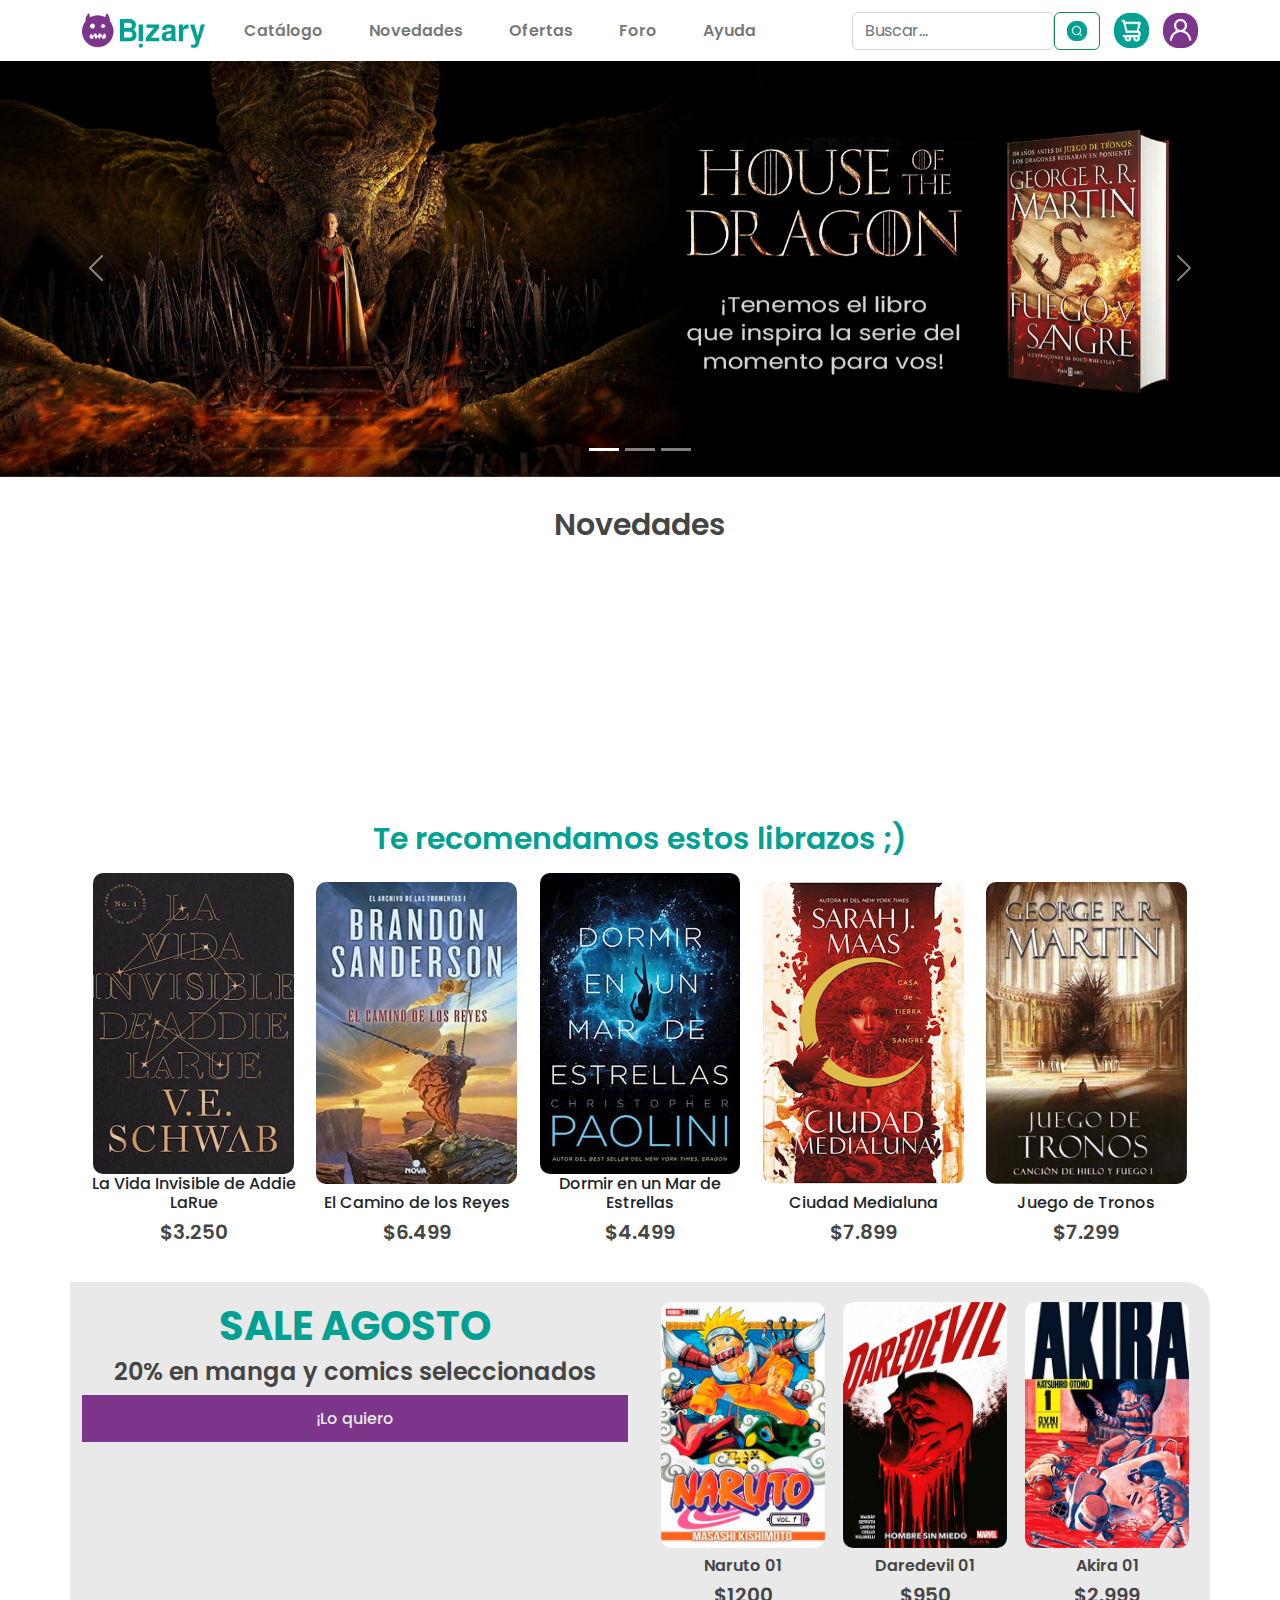
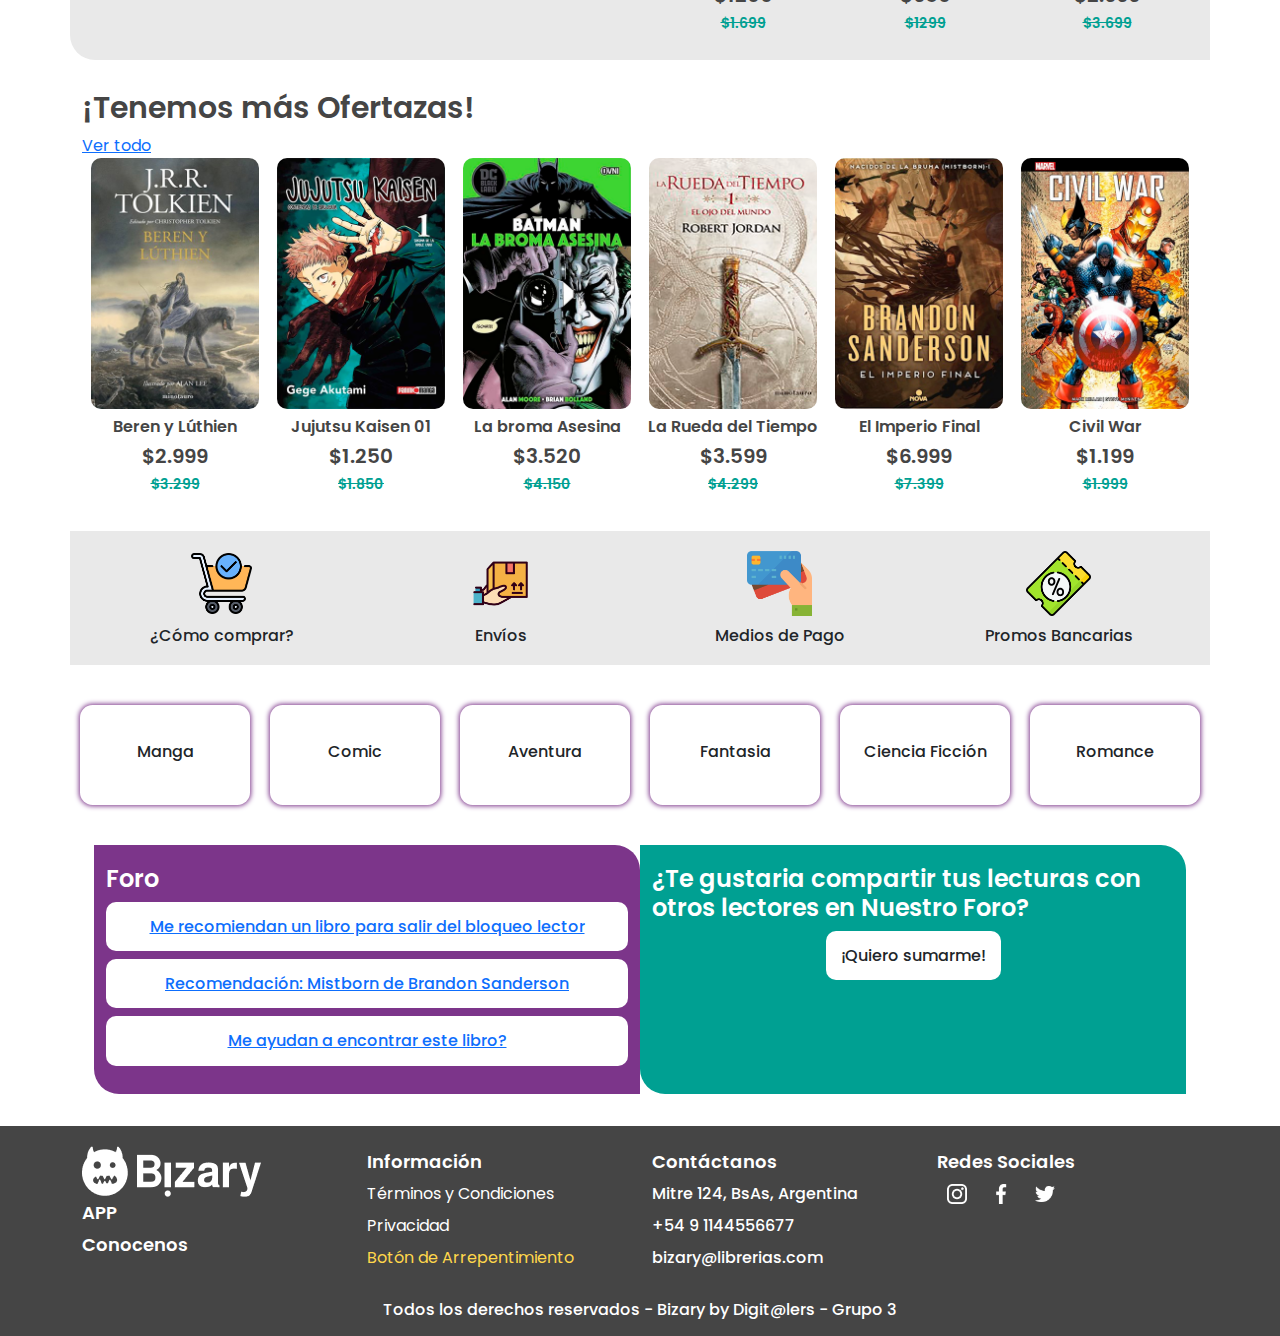
<file: index.html>
<!DOCTYPE html>
<html lang="en">
<head>
    <meta charset="UTF-8">
    <meta http-equiv="X-UA-Compatible" content="IE=edge">
    <meta name="viewport" content="width=device-width, initial-scale=1.0">
    <link rel="stylesheet" href="css/estilos.css">
    <link rel="stylesheet" href="css/bootstrap.min.css">
    <title>Bizary | Tu libreria</title>

    
    <!-- Google tag (gtag.js) -->
    <script async src="https://www.googletagmanager.com/gtag/js?id=G-QV3FRM3NRX"></script>
    <script>
    window.dataLayer = window.dataLayer || [];
    function gtag(){dataLayer.push(arguments);}
    gtag('js', new Date());

    gtag('config', 'G-QV3FRM3NRX');
    </script>

</head>
<body>


<!------------------------------------------------ HEADER ------------------------------------------------>
<header class="fixed-top">
    <nav class="navbar navbar-expand-lg container-fluid p-2">
        <div class="container">
            <a class="navbar-brand" href="#"><img src="img/logo_bizary.png" alt="Brizary, tu libreria Online"></a>  
            <button class="navbar-toggler" type="button" data-bs-toggle="collapse" data-bs-target="#navbarSupportedContent" aria-controls="navbarSupportedContent" aria-expanded="false" aria-label="Toggle navigation">
                <span class="navbar-toggler-icon"></span>  
            </button>
            <div class="collapse navbar-collapse" id="navbarSupportedContent">  
                <ul class="navbar-nav me-auto mb-2 mb-lg-0">  
                    <li class="nav-item">
                        <a class="nav-link" aria-current="page" href="harry_potter.html">Catálogo</a>
                    </li> 
                    <li class="nav-item">
                        <a class="nav-link" aria-current="page" href="#">Novedades</a>
                    </li> 
                    <li class="nav-item">
                        <a class="nav-link" aria-current="page" href="#">Ofertas</a>
                    </li> 
                    <li class="nav-item">
                        <a class="nav-link" aria-current="page" href="#">Foro</a>
                    </li>  
                    <li class="nav-item">
                        <a class="nav-link" aria-current="page" href="#">Ayuda</a>
                    </li>  
                </ul>
                <form class="d-flex me-1" role="search">
                    <input class="form-control" type="search" placeholder="Buscar..." aria-label="Search" size="10">
                    <button class="btn btn-outline-success" type="submit"><img class="buscar" src="img/buscador.png" alt=""></button>
                </form>
                <div class="navbar-img">
                    <img src="img/carrito.png" alt="">
                    <img src="img/usuario.png" alt="">
                </div>
            </div>
        </div>
    </nav>
</header>



<!----------------------------- BANNER ----------------------------->
<section class="banner">
    <div id="carouselExampleIndicators" class="carousel slide" data-bs-ride="true">  
        <div class="carousel-indicators">
            <button type="button" data-bs-target="#carouselExampleIndicators" data-bs-slide-to="0" class="active" aria-current="true" aria-label="Slide 1"></button>
            <button type="button" data-bs-target="#carouselExampleIndicators" data-bs-slide-to="1" aria-label="Slide 2"></button>
            <button type="button" data-bs-target="#carouselExampleIndicators" data-bs-slide-to="2" aria-label="Slide 3"></button>
        </div>
        <div class="carousel-inner">
            <div class="carousel-item active">  <img src="img/Banner1.jpg" class="d-block w-100" alt="...">  </div>
            <div class="carousel-item">  <img src="img/Banner2.jpg" class="d-block w-100" alt="...">  </div>  
            <div class="carousel-item">  <img src="img/Banner3.jpg" class="d-block w-100" alt="...">  </div>  
        </div>  
        <button class="carousel-control-prev" type="button" data-bs-target="#carouselExampleIndicators" data-bs-slide="prev">  
            <span class="carousel-control-prev-icon" aria-hidden="true"></span>  
            <span class="visually-hidden">Previous</span>  
        </button>  
        <button class="carousel-control-next" type="button" data-bs-target="#carouselExampleIndicators" data-bs-slide="next">  
            <span class="carousel-control-next-icon" aria-hidden="true"></span>  
            <span class="visually-hidden">Next</span>  
        </button> 
    </div>
</section>



<!------------------------------------------------ MAIN ------------------------------------------------>
<main role="main container-fluid">



        <!----------------------------- NOVEDADES ----------------------------->        
        <section class="novedades container">
            <h1 class="gris_30_600">Novedades</h1>
            <div class="cartas">
                <div class="contenedor_cartas"></div>
            </div>
        </section>



        <!----------------------------- RECOMENDACIONES ----------------------------->
        <section class="recomendados container">
            <H1 class="verde_30_600">Te recomendamos estos librazos ;)</H1>
            <div class="container mt-3">
                <div class="row">
                    <div class="col recomendados_cartas p-0 transform_img">
                        <img src="img/addie.png" alt="La Vida Invisible de Addie LaRue">
                        <h6 class="titulo_libros">La Vida Invisible de Addie LaRue</h6>
                        <h6 class="precio_descuento">$3.250</h6>
                    </div>
                    <div class="col recomendados_cartas p-0 transform_img">
                        <img src="img/camino.png" alt="El Camino de los Reyes">
                        <h6 class="titulo_libros">El Camino de los Reyes</h6>
                        <h6 class="precio_descuento">$6.499</h6>
                    </div>
                    <div class="col recomendados_cartas p-0 transform_img">
                        <img src="img/estrellas.png" alt="Dormir en un Mar de Estrellas">
                        <h6 class="titulo_libros">Dormir en un Mar de Estrellas</h6>
                        <h6 class="precio_descuento">$4.499</h6>
                    </div>
                    <div class="col recomendados_cartas p-0 transform_img">
                        <img src="img/medialuna.png" alt="Ciudad Medialuna">
                        <h6 class="titulo_libros">Ciudad Medialuna</h6>
                        <h6 class="precio_descuento">$7.899</h6>
                    </div>
                    <div class="col recomendados_cartas p-0 transform_img">
                        <img src="img/tronos.png" alt="Juego de Tronos">
                        <h6 class="titulo_libros">Juego de Tronos</h6>
                        <h6 class="precio_descuento">$7.299</h6>
                    </div>
                </div>
            </div>
        </section>


        
        <!----------------------------- SALE AGOSTO ----------------------------->
        <section class="sale container">
           
            <div class="row">
                <article class="col-6 sale_titulos"> <!-- Referencia al texto - izquierda -->
                    <H1 class="verde_40_700">SALE AGOSTO</H1>
                    <H3 class="gris_24_600">20% en manga y comics seleccionados</H3>
                    <h6 class="lo_quiero">¡Lo quiero</h6>
                </article>
    
                <article class="col-6 sale_libros"> <!-- Referencia a los libros - derecha -->
                    <div class="col libro_sale transform_img">
                        <img class="img_sale" src="img/naruto.png" alt="Naruto 01">
                        <h6 class="titulos_libros">Naruto 01</h6>
                        <h6 class="precio_descuento">$1200</h6>
                        <h6 class="precio_real">$1.699</h6>
                    </div>
                    <div class="col libro_sale transform_img">
                        <img class="img_sale" src="img/daredevil.png" alt="Daredevil 01">
                        <h6 class="titulos_libros">Daredevil 01</h6>
                        <h6 class="precio_descuento">$950</h6>
                        <h6 class="precio_real">$1299</h6>
                    </div>
                    <div class="col libro_sale transform_img">
                        <img class="img_sale" src="img/akira.png" alt="Akira 01">
                        <h6 class="titulos_libros">Akira 01</h6>
                        <h6 class="precio_descuento">$2.999</h6>
                        <h6 class="precio_real">$3.699</h6>
                    </div>
                </article>
            </div>
            
        </section>
        


        <!----------------------------- MÁS OFERTAZAS ----------------------------->
        <section class="ofertazas container">
            <div class="row">
                <H1 class="gris_30_600">¡Tenemos más Ofertazas!</H1>
                <a href="#">Ver todo</a>
            </div>
            
            <div class="row">
                <article class="col sale_libros"> <!-- Referencia a los libros - derecha -->
                    <div class="col col_ofertazas transform_img">
                        <img class="img_sale" src="img/tolkien.png" alt="Beren y Lúthien">
                        <h6 class="titulos_libros">Beren y Lúthien</h6>
                        <h6 class="precio_descuento">$2.999</h6>
                        <h6 class="precio_real">$3.299</h6>
                    </div>
                    <div class="col col_ofertazas transform_img">
                        <img class="img_sale" src="img/kaisen.png" alt="Jujutsu Kaisen 01">
                        <h6 class="titulos_libros">Jujutsu Kaisen 01</h6>
                        <h6 class="precio_descuento">$1.250</h6>
                        <h6 class="precio_real">$1.850</h6>
                    </div>
                    <div class="col col_ofertazas transform_img">
                        <img class="img_sale" src="img/batman.png" alt="La broma Asesina">
                        <h6 class="titulos_libros">La broma Asesina</h6>
                        <h6 class="precio_descuento">$3.520</h6>
                        <h6 class="precio_real">$4.150</h6>
                    </div>
                    <div class="col col_ofertazas transform_img">
                        <img class="img_sale" src="img/rueda.png" alt="La Rueda del Tiempo">
                        <h6 class="titulos_libros">La Rueda del Tiempo</h6>
                        <h6 class="precio_descuento">$3.599</h6>
                        <h6 class="precio_real">$4.299</h6>
                    </div>
                    <div class="col col_ofertazas transform_img">
                        <img class="img_sale" src="img/imperio.png" alt="El Imperio Final">
                        <h6 class="titulos_libros">El Imperio Final</h6>
                        <h6 class="precio_descuento">$6.999</h6>
                        <h6 class="precio_real">$7.399</h6>
                    </div>
                    <div class="col col_ofertazas transform_img">
                        <img class="img_sale" src="img/civilwar.png" alt="Civil War">
                        <h6 class="titulos_libros">Civil War</h6>
                        <h6 class="precio_descuento">$1.199</h6>
                        <h6 class="precio_real">$1.999</h6>
                    </div>
                </article>
            </div>
        </section>



        <!----------------------------- ICONOS ----------------------------->
        <section class="condiciones_pago_envio container">
            <div class="container iconos">
                <div class="row">
                    <div class="col col-md-3 col-sm-6 col-6">
                        <img src="img/como_comprar.png" alt="">
                        <h6 class="mb-0">¿Cómo comprar?</h6>
                    </div>
                    <div class="col col-md-3 col-sm-6 col-6">
                        <img src="img/envios.png" alt="">
                        <h6 class="mb-0">Envíos</6>
                    </div>
                    <div class="col col-md-3 col-sm-6 col-6">
                        <img src="img/medios_pago.png" alt="">
                        <h6 class="mb-0">Medios de Pago</h6>
                    </div>
                    <div class="col col-md-3 col-sm-6 col-6">
                        <img src="img/descuentos.png" alt="">
                        <h6 class="mb-0">Promos Bancarias</6>
                    </div>
                </div>
            </div>
        </section>



        <!----------------------------- CATEGORIAS ----------------------------->
        <section class="categorias container">
            <div class="row">
                <div class="col">
                    <h6>Manga</h6>
                </div>
                <div class="col">
                    <h6>Comic</h6>
                </div>
                <div class="col">
                    <h6>Aventura</h6>
                </div>
                <div class="col">
                    <h6>Fantasia</h6>
                </div>
                <div class="col">
                    <h6>Ciencia Ficción</h6>
                </div>
                <div class="col">
                    <h6>Romance</h6>
                </div>
            </div>
        </section>



        <!----------------------------- FORO + LECTURAS ----------------------------->
        <section class="foro_lecturas container">
            <div class="row px-4">
                <article class="foro1 col-6"> <!-- Referencia al cuadro izquierdo -->
                    <h1 class="blanco_24_600">Foro</h1>
                    <div>
                        <a href="#"><h6>Me recomiendan un libro para salir del bloqueo lector</h6></a>
                        <a href="#"><h6>Recomendación: Mistborn de Brandon Sanderson</h6></a>
                        <a href="#"><h6>Me ayudan a encontrar este libro?</h6></a>
                    </div>
                </article>
    
                <article class="foro2 col-6"> <!-- Referencia al cuado derecho -->
                    <h1 class="blanco_24_600">¿Te gustaria compartir tus lecturas con otros lectores en Nuestro Foro?</h1>
                    <div>
                        <h6>¡Quiero sumarme!</h6>
                    </div>
                </article>
            </div>
        </section>
    </main>
    


<!------------------------------------------------ FOOTER ------------------------------------------------>
    <footer class="container-fluid">
        <div class="container">
            <div class="row">
                <div class="col col-12 col-sm-12 col-md-3 ">
                    <img src="img/logo_bizary_blanco.png" alt="" class="logo_footer">
                    <div class="footer_1">
                        <a href="#" class="blanco_18_600" >APP</a>
                        <a href="#" class="blanco_18_600" >Conocenos</a>
                    </div>
                </div>
                <div class="col col-12 col-sm-12 col-md-3 footer_2">
                    <h6 class="blanco_18_600">Información</h6>
                    <a href="#" class="interlineado_footer">Términos y Condiciones</a>
                    <a href="#" class="interlineado_footer">Privacidad</a>
                    <a href="#" class="interlineado_footer arrepentimiento">Botón de Arrepentimiento</a>
                </div>
                <div class="col col-12 col-sm-12 col-md-3">
                    <h6 class="blanco_18_600">Contáctanos</h6>
                    <h6 class="interlineado_footer">Mitre 124, BsAs, Argentina</h6>
                    <h6 class="interlineado_footer">+54 9 1144556677</h6>
                    <h6 class="interlineado_footer">bizary@librerias.com</h6>
                </div>
                <div class="col col-12 col-sm-12 col-md-3 redes-sociales">
                    <h6 class="blanco_18_600">Redes Sociales</h6>
                    <a href="#"><img src="img/instagram.png" alt=""></a>
                    <a href="#"><img src="img/facebook.png" alt=""></a>
                    <a href="#"><img src="img/twitter.png" alt=""></a>
                </div>
            </div>
            <div class="row">
                <div class="col derechos_reservados">
                    <h6>Todos los derechos reservados - Bizary by Digit@lers - Grupo 3</h6>
                </div>
            </div>
        </div>
    </footer>



    <script src="js/bootstrap.min.js"></script>
</body>
</html>
</file>
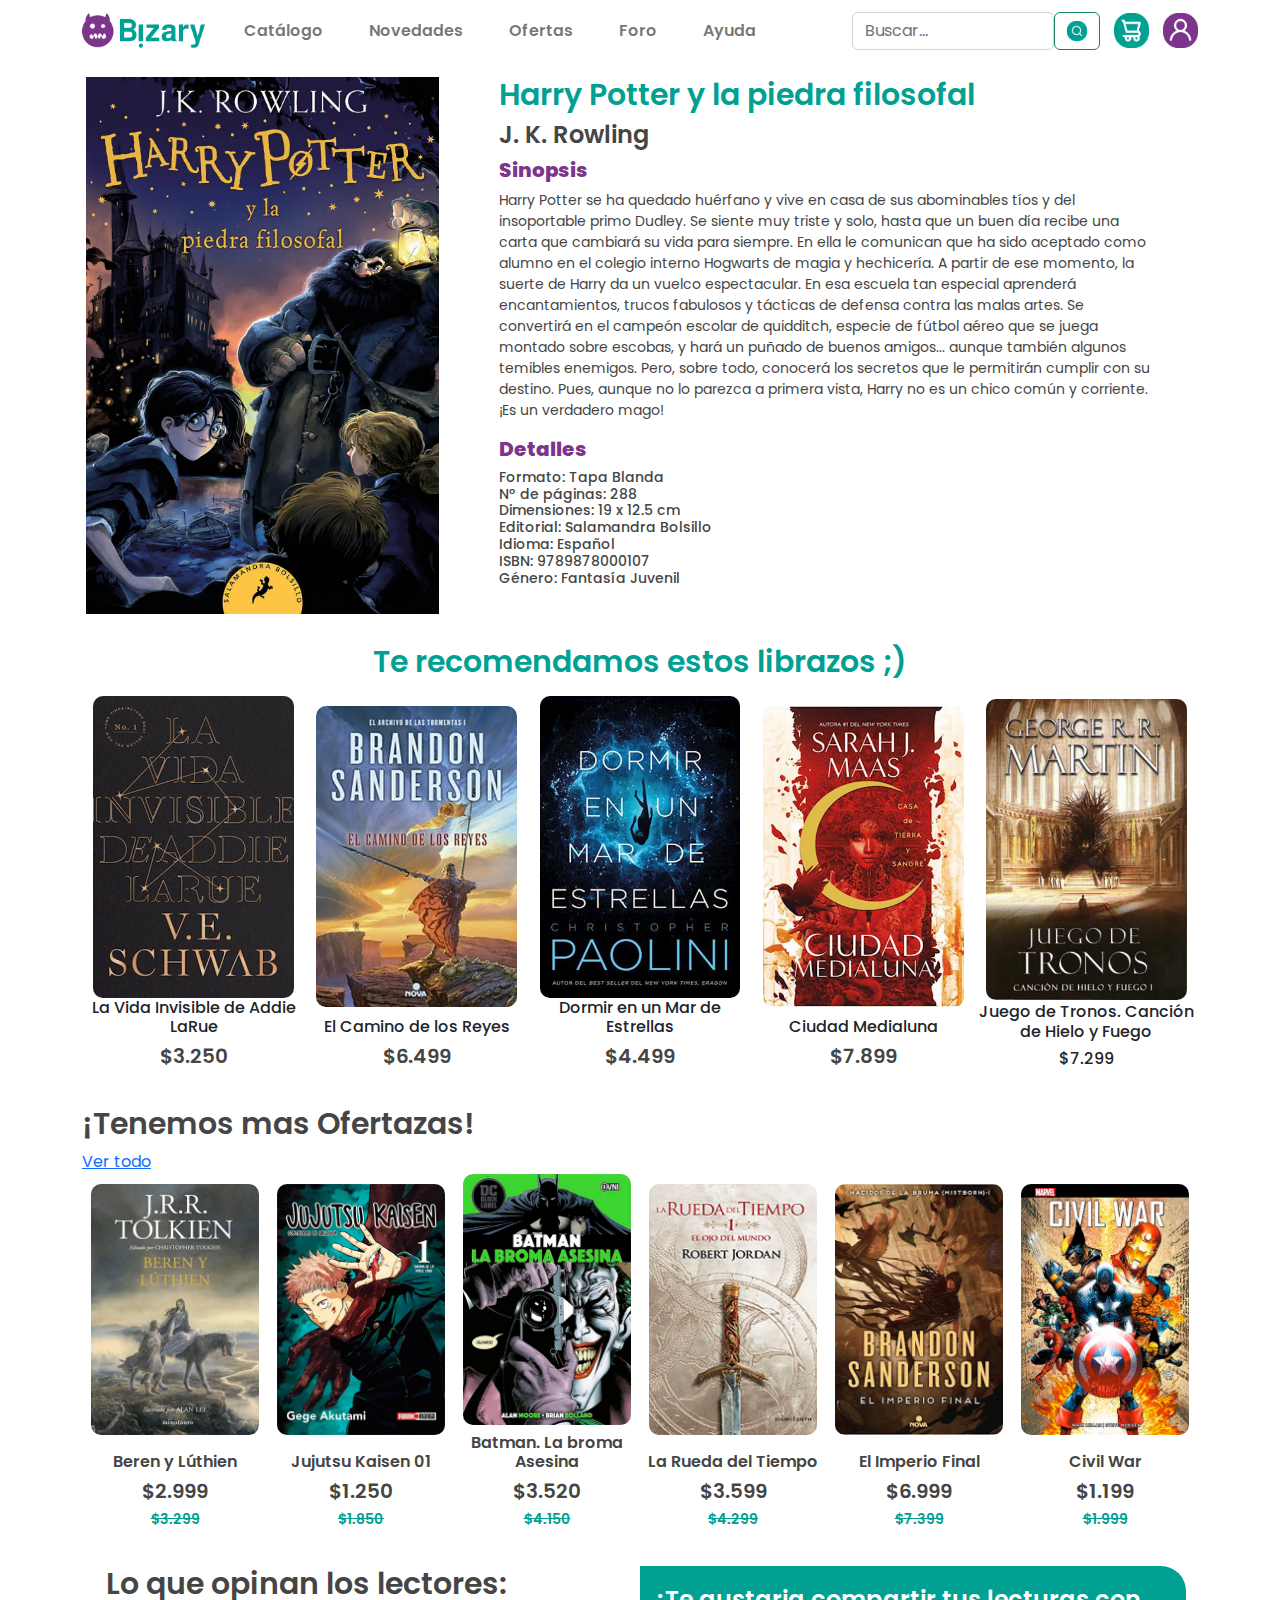
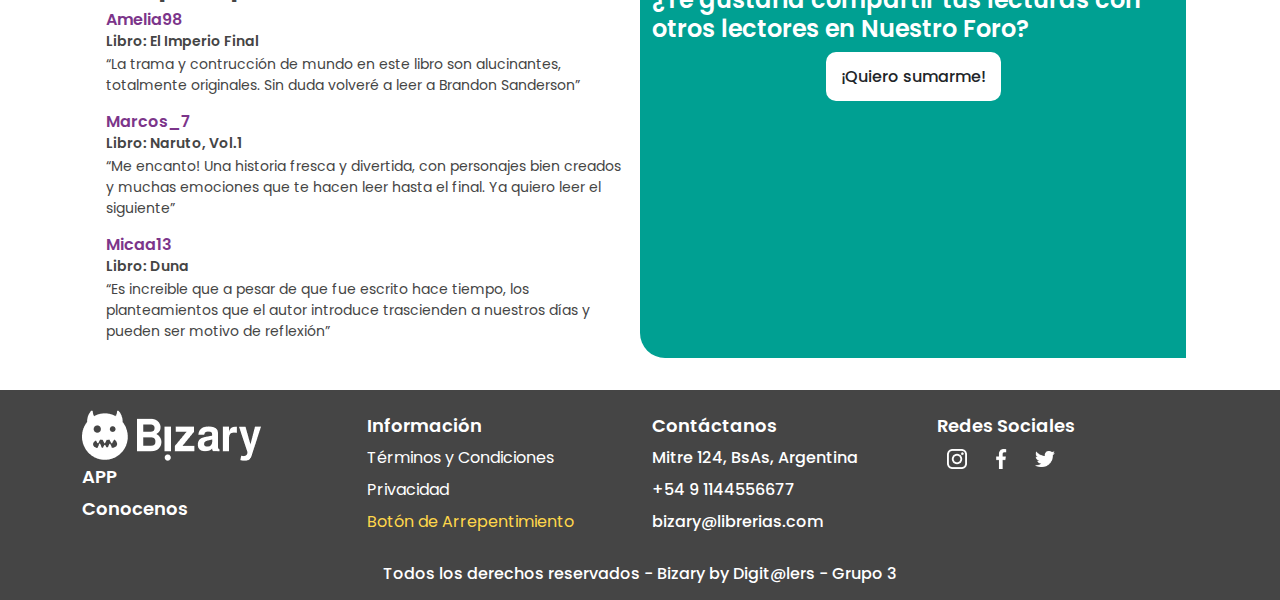
<file: harry_potter.html>
<!DOCTYPE html>
<html lang="en">
<head>
    <meta charset="UTF-8">
    <meta http-equiv="X-UA-Compatible" content="IE=edge">
    <meta name="viewport" content="width=device-width, initial-scale=1.0">
    <link rel="stylesheet" href="css/estilos.css">
    <link rel="stylesheet" href="css/bootstrap.min.css">
    <title>Bizary | Tu libreria</title>
</head>
<body>


<!------------------------------------------------ HEADER ------------------------------------------------>

<header class="">
    <nav class="navbar navbar-expand-lg container-fluid p-2">
        <div class="container">
            <a class="navbar-brand" href="index.html"><img src="img/logo_bizary.png" alt="Brizary, tu libreria Online"></a>  
            <button class="navbar-toggler" type="button" data-bs-toggle="collapse" data-bs-target="#navbarSupportedContent" aria-controls="navbarSupportedContent" aria-expanded="false" aria-label="Toggle navigation">
                <span class="navbar-toggler-icon"></span>  
            </button>
            <div class="collapse navbar-collapse" id="navbarSupportedContent">  
                <ul class="navbar-nav me-auto mb-2 mb-lg-0">  
                    <li class="nav-item">
                        <a class="nav-link" aria-current="page" href="#">Catálogo</a>
                    </li> 
                    <li class="nav-item">
                        <a class="nav-link" aria-current="page" href="#">Novedades</a>
                    </li> 
                    <li class="nav-item">
                        <a class="nav-link" aria-current="page" href="#">Ofertas</a>
                    </li> 
                    <li class="nav-item">
                        <a class="nav-link" aria-current="page" href="#">Foro</a>
                    </li>  
                    <li class="nav-item">
                        <a class="nav-link" aria-current="page" href="#">Ayuda</a>
                    </li>  
                </ul>
                <form class="d-flex me-1" role="search">
                    <input class="form-control" type="search" placeholder="Buscar..." aria-label="Search" size="10">
                    <button class="btn btn-outline-success" type="submit"><img class="buscar" src="img/buscador.png" alt=""></button>
                </form>
                <div class="navbar-img">
                    <img src="img/carrito.png" alt="">
                    <img src="img/usuario.png" alt="">
                </div>
            </div>
        </div>
    </nav>
</header>



<!------------------------------------------------ MAIN ------------------------------------------------>
    <main role="main container-fluid">




        <!----------------------------- NOVEDADES ----------------------------->
        
        <section class="section_libro container px-3">
            <div class="row">
                <div class="col col-4">
                    <img src="img/libro_harry.jpg" class="img-fluid" alt="">
                </div>

                <div class="col col-8 px-5">
                    <h1 class="verde_30_600">Harry Potter y la piedra filosofal</h1>
                    <h6 class="gris_24_600">J. K. Rowling</h6>

                    <h6 class="titulo_libro_sinopsis">Sinopsis</h6>
                    <p class="gris_14">Harry Potter se ha quedado huérfano y vive en casa de sus abominables tíos y del insoportable primo Dudley. Se siente muy triste y solo, hasta que un buen día recibe una carta que cambiará su vida para siempre. En ella le comunican que ha sido aceptado como alumno en el colegio interno Hogwarts de magia y hechicería.

                    A partir de ese momento, la suerte de Harry da un vuelco espectacular. En esa escuela tan especial aprenderá encantamientos, trucos fabulosos y tácticas de defensa contra las malas artes. Se convertirá en el campeón escolar de quidditch, especie de fútbol aéreo que se juega montado sobre escobas, y hará un puñado de buenos amigos... aunque también algunos temibles enemigos. Pero, sobre todo, conocerá los secretos que le permitirán cumplir con su destino. Pues, aunque no lo parezca a primera vista, Harry no es un chico común y corriente. ¡Es un verdadero mago!
                    </p>

                    <h6 class="titulo_libro_sinopsis">Detalles</h6>
                    <h6 class="gris_14">Formato: Tapa Blanda <br>
                        Nº de páginas: 288 <br>
                        Dimensiones: 19 x 12.5 cm <br>
                        Editorial: Salamandra Bolsillo <br>
                        Idioma: Español <br>
                        ISBN: 9789878000107 <br>
                        Género: Fantasía Juvenil</h6>
                </div>
            </div>
        </section>



        <!----------------------------- RECOMENDACIONES ----------------------------->
        <section class="recomendados container">
            <H1 class="verde_30_600">Te recomendamos estos librazos ;)</H1>
            <div class="container mt-3">
                <div class="row">
                    <div class="col recomendados_cartas p-0 transform_img">
                        <img src="img/addie.png" alt="La Vida Invisible de Addie LaRue">
                        <h6 class="titulo_libros">La Vida Invisible de Addie LaRue</h6>
                        <h6 class="precio_descuento">$3.250</h6>
                    </div>
                    <div class="col recomendados_cartas p-0 transform_img">
                        <img src="img/camino.png" alt="El Camino de los Reyes">
                        <h6 class="titulo_libros">El Camino de los Reyes</h6>
                        <h6 class="precio_descuento">$6.499</h6>
                    </div>
                    <div class="col recomendados_cartas p-0 transform_img">
                        <img src="img/estrellas.png" alt="Dormir en un Mar de Estrellas">
                        <h6 class="titulo_libros">Dormir en un Mar de Estrellas</h6>
                        <h6 class="precio_descuento">$4.499</h6>
                    </div>
                    <div class="col recomendados_cartas p-0 transform_img">
                        <img src="img/medialuna.png" alt="Ciudad Medialuna">
                        <h6 class="titulo_libros">Ciudad Medialuna</h6>
                        <h6 class="precio_descuento">$7.899</h6>
                    </div>
                    <div class="col recomendados_cartas p-0 transform_img">
                        <img src="img/tronos.png" alt="Juego de Tronos. Canción de Hielo y Fuego">
                        <h6>Juego de Tronos. Canción de Hielo y Fuego</h6>
                        <h6>$7.299</h6>
                    </div>
                </div>
            </div>
        </section>


        
        <!----------------------------- MÁS OFERTAZAS ----------------------------->
        <section class="ofertazas container">
            <div class="row">
                <H1 class="gris_30_600">¡Tenemos mas Ofertazas!</H1>
                <a href="#">Ver todo</a>
            </div>
            
            
            <div class="row">
                <article class="col sale_libros"> <!-- Referencia a los libros - derecha -->
                    <div class="col col_ofertazas transform_img">
                        <img class="img_sale" src="img/tolkien.png" alt="Beren y Lúthien">
                        <h6 class="titulos_libros">Beren y Lúthien</h6>
                        <h6 class="precio_descuento">$2.999</h6>
                        <h6 class="precio_real">$3.299</h6>
                    </div>
                    <div class="col col_ofertazas transform_img">
                        <img class="img_sale" src="img/kaisen.png" alt="Jujutsu Kaisen 01">
                        <h6 class="titulos_libros">Jujutsu Kaisen 01</h6>
                        <h6 class="precio_descuento">$1.250</h6>
                        <h6 class="precio_real">$1.850</h6>
                    </div>
                    <div class="col col_ofertazas transform_img">
                        <img class="img_sale" src="img/batman.png" alt="Batman. La broma Asesina">
                        <h6 class="titulos_libros">Batman. La broma Asesina</h6>
                        <h6 class="precio_descuento">$3.520</h6>
                        <h6 class="precio_real">$4.150</h6>
                    </div>
                    <div class="col col_ofertazas transform_img">
                        <img class="img_sale" src="img/rueda.png" alt="La Rueda del Tiempo">
                        <h6 class="titulos_libros">La Rueda del Tiempo</h6>
                        <h6 class="precio_descuento">$3.599</h6>
                        <h6 class="precio_real">$4.299</h6>
                    </div>
                    <div class="col col_ofertazas transform_img">
                        <img class="img_sale" src="img/imperio.png" alt="El Imperio Final">
                        <h6 class="titulos_libros">El Imperio Final</h6>
                        <h6 class="precio_descuento">$6.999</h6>
                        <h6 class="precio_real">$7.399</h6>
                    </div>
                    <div class="col col_ofertazas transform_img">
                        <img class="img_sale" src="img/civilwar.png" alt="Civil War">
                        <h6 class="titulos_libros">Civil War</h6>
                        <h6 class="precio_descuento">$1.199</h6>
                        <h6 class="precio_real">$1.999</h6>
                    </div>
                </article>
            </div>

        </section>



        <!----------------------------- FORO + LECTURAS ----------------------------->
        <section class="foro_lecturas container">
            <div class="row px-4">
                <article class="col-6"> <!-- Referencia al cuadro izquierdo -->
                    <h1 class="gris_30_600">Lo que opinan los lectores:</h1>
                    <div>
                        <h6 class="lila_16_600 mb-1">Amelia98</h6>
                        <h6 class="gris_14_600 mb-1">Libro: El Imperio Final</h6>
                        <p class="gris_14">“La trama y contrucción de mundo en este libro son alucinantes, totalmente originales. Sin duda volveré a leer a Brandon Sanderson”</p>
                    </div>
                    <div>
                        <h6 class="lila_16_600 mb-1">Marcos_7</h6>
                        <h6 class="gris_14_600 mb-1">Libro: Naruto, Vol.1</h6>
                        <p class="gris_14">“Me encanto! Una historia fresca y divertida, con personajes bien creados y muchas emociones que te hacen leer hasta el final. Ya quiero leer el siguiente”</p>
                    </div>
                    <div>
                        <h6 class="lila_16_600 mb-1">Micaa13</h6>
                        <h6 class="gris_14_600 mb-1">Libro: Duna</h6>
                        <p class="gris_14">“Es increible que a pesar de que fue escrito hace tiempo, los planteamientos que el autor introduce trascienden a nuestros días y pueden ser motivo de reflexión”</p>
                    </div>
                </article>
    
                <article class="foro2 col-6"> <!-- Referencia al cuado derecho -->
                    <h1 class="blanco_24_600">¿Te gustaria compartir tus lecturas con otros lectores en Nuestro Foro?</h1>
                    <div>
                        <h6>¡Quiero sumarme!</h6>
                    </div>
                </article>
            </div>
        </section>
    </main>
    


<!------------------------------------------------ FOOTER ------------------------------------------------>
    <footer class="container-fluid">
        <div class="container">
            <div class="row">
                <div class="col col-12 col-sm-12 col-md-3 ">
                    <img src="img/logo_bizary_blanco.png" alt="" class="logo_footer">
                    <div class="footer_1">
                        <a href="#" class="blanco_18_600" >APP</a>
                        <a href="#" class="blanco_18_600" >Conocenos</a>
                    </div>
                </div>
                <div class="col col-12 col-sm-12 col-md-3 footer_2">
                    <h6 class="blanco_18_600">Información</h6>
                    <a href="#" class="interlineado_footer">Términos y Condiciones</a>
                    <a href="#" class="interlineado_footer">Privacidad</a>
                    <a href="#" class="interlineado_footer arrepentimiento">Botón de Arrepentimiento</a>
                </div>
                <div class="col col-12 col-sm-12 col-md-3">
                    <h6 class="blanco_18_600">Contáctanos</h6>
                    <h6 class="interlineado_footer">Mitre 124, BsAs, Argentina</h6>
                    <h6 class="interlineado_footer">+54 9 1144556677</h6>
                    <h6 class="interlineado_footer">bizary@librerias.com</h6>
                </div>
                <div class="col col-12 col-sm-12 col-md-3 redes-sociales">
                    <h6 class="blanco_18_600">Redes Sociales</h6>
                    <a href="#"><img src="img/instagram.png" alt=""></a>
                    <a href="#"><img src="img/facebook.png" alt=""></a>
                    <a href="#"><img src="img/twitter.png" alt=""></a>
                </div>
            </div>
            <div class="row">
                <div class="col derechos_reservados">
                    <h6>Todos los derechos reservados - Bizary by Digit@lers - Grupo 3</h6>
                </div>
            </div>
        </div>


    </footer>



    <script src="js/bootstrap.min.js"></script>
</body>
</html>
</file>
<file: css/estilos.css>
/* Fuente Poppins */
@import url('https://fonts.googleapis.com/css2?family=Poppins:ital,wght@0,100;0,200;0,300;0,400;0,500;0,600;0,700;0,800;0,900;1,100;1,200;1,300;1,400;1,500;1,600;1,700;1,800;1,900&display=swap');

*{
    font-family: 'Poppins';
}

body{
    /* -------------------------------- Definición de colores en variables -------------------------------- */
    /* Colores de Marca */
    --color-lila: #7c358a;
    --color-verdeAgua: #00a092;

    /* Colores Neutro */
    --color-gris50: #454545;
    --color-gris25: #e9e9e9;

    /* Extras */
    --color-fucsia: #ff477e;
    --color-mostaza: #ffd74b;

    margin: 0;
}

    /* -------------------------------------------------------------------------------------- */
    /* -------------------------------- PARÁMETROS GENERALES -------------------------------- */
    /* -------------------------------------------------------------------------------------- */


/* fuentes generales - titulos y subtitulos */
.verde_40_700{font-size: 40px; font-weight: 700; color: var(--color-verdeAgua);}
.verde_30_600{font-size: 30px; font-weight: 600; color: var(--color-verdeAgua);}
.gris_30_600{font-size: 30px; font-weight: 600; color: var(--color-gris50);}
.gris_24_600{font-size: 24px; font-weight: 600; color: var(--color-gris50);}
.blanco_24_600{font-size: 24px; font-weight: 600; color: white;}
.blanco_18_600{font-size: 18px; font-weight: 600; color: white;}
.arrepentimiento{color: var(--color-mostaza);}

/* fuentes de comentarios de usuarios */
.lila_16_600{font-size: 16px; font-weight: 600; color: var(--color-lila);}
.gris_14_600{font-size: 14px; font-weight: 600; color: var(--color-gris50);}

/* libros y precios */
.titulos_libros{padding-top: 8px; font-size: 16px; font-weight: 600; color: var(--color-gris50);}
.precio_real{font-size: 14px; font-weight: 600; color: var(--color-verdeAgua); text-decoration: line-through;}
.precio_descuento{font-size: 20px; font-weight: 600; color: var(--color-gris50);}

.titulo_libro_sinopsis{
    font-size: 20px;
    font-weight: 800;
    color: var(--color-lila);
}

.gris_14{font-size: 14px; color: var(--color-gris50);}

.libro_sinopsis{
    font-size: 14px;
}


    /* -------------------------------- UL / LI / A -------------------------------- */

ul{
    padding: 0;
    list-style: none;
    text-align: center;
}

li{
    display: inline-block;
    margin: 0 15px;
}

a{
    text-decoration: none;
}



    /* -------------------------------- Transform -------------------------------- */

.transform_img:hover{
    transform: scale(1.015);
    transition: 0.1s;
    transition-timing-function: ease-in-out;

}



    /* -------------------------------------------------------------------------------------- */
    /* -------------------------------- HEADER / NAVBAR -------------------------------- */
    /* -------------------------------------------------------------------------------------- */

header{
    background-color: white;
}

.nav-item > a:link{
    font-weight: 600;
}

.nav-item > a:hover{
    font-weight: 600;
    color: var(--color-lila);
}

.nav-item > a:active{
    font-weight: 600;
    color: var(--color-verdeAgua);
}

.navbar-brand > img{
    height: 35px;
}

.buscar{
    width: 20px;
}



    /* -------------------------------------------------------------------------------------- */
    /* -------------------------------- BANNER -------------------------------- */
    /* -------------------------------------------------------------------------------------- */

.banner{
    margin-top: 60px;
}



    /* -------------------------------------------------------------------------------------- */
    /* -------------------------------- MAIN -------------------------------- */
    /* -------------------------------------------------------------------------------------- */

main{
    margin: 1rem;
}



    /* -------------------------------------------------------------------------------------- */
    /* -------------------------------- NOVEDADES -------------------------------- */
    /* -------------------------------------------------------------------------------------- */

.novedades{
    margin-top: 30px;
}

.novedades > h1{
    font-size: 30px;
    text-align: center;
}

.cartas{
    height: 240px;
}



    /* -------------------------------------------------------------------------------------- */
    /* -------------------------------- RECOMENDADOS -------------------------------- */
    /* -------------------------------------------------------------------------------------- */

.recomendados{
    margin-top: 30px;
}

.recomendados > h1{
    font-size: 30px;
    text-align: center;
}

.recomendados_cartas{
    display: flex;
    flex-direction: column;
    text-align: center;
}


.recomendados_cartas > img{
    max-width: 90%;
    border-radius: 10px;
    margin: auto;
}



    /* -------------------------------------------------------------------------------------- */
    /* -------------------------------- SALE AGOSTO -------------------------------- */
    /* -------------------------------------------------------------------------------------- */

.sale{
    margin-top: 30px;
    background-color: var(--color-gris25);
    border-radius: 0 25px 0 25px;
    padding: 20px 0px;
}

.sale_titulos{
    display: flex;
    flex-direction: column;
    text-align: center;
}

.lo_quiero{
    padding: 14px;
background-color: #7c358a;
color: #e9e9e9;
}

.sale_libros{
    display: flex;
    justify-content: space-between;
}

.img_sale{
    max-width: 90%;
    border-radius: 10px;
    margin: auto;
}

.libro_sale{
    display: flex;
    flex-direction: column;
    text-align: center;
}



    /* -------------------------------------------------------------------------------------- */
    /* -------------------------------- OFERTAZAS -------------------------------- */
    /* -------------------------------------------------------------------------------------- */

.ofertazas{
    margin-top: 30px;
}

.ofertazas .row{
    display: flex;
    justify-content: space-between;
}

.col_ofertazas{
    display: flex;
    flex-direction: column;
    text-align: center;
}


    /* -------------------------------------------------------------------------------------- */
    /* -------------------------------- ICONOS -------------------------------- */
    /* -------------------------------------------------------------------------------------- */

.condiciones_pago_envio{
    background-color: var(--color-gris25);
    margin: 30px;
    padding: 20px 0;
}

.condiciones_pago_envio img{
    width: 65px;
}

.condiciones_pago_envio h6{
    margin-top: 10px;
}

.condiciones_pago_envio .col{
    display: flex;
    flex-direction: column;
    align-items: center;
}



    /* -------------------------------------------------------------------------------------- */
    /* -------------------------------- CATEGORIAS -------------------------------- */
    /* -------------------------------------------------------------------------------------- */

.categorias{
    margin-top: 30px;
}

.categorias .col{
    margin: 10px;
    display: flex;
    justify-content: center;
    align-items: center;
    background-color: white;
    width: 50px;
    height: 100px;
    border-radius: 12.5px;
    box-shadow: 0px 0px 5px 1px var(--color-lila);
}





    /* -------------------------------------------------------------------------------------- */
    /* -------------------------------- FORO + LECTURA -------------------------------- */
    /* -------------------------------------------------------------------------------------- */

.foro_lecturas{
    margin-top: 30px;
}

.foro1{
    padding: 20px;
    border-radius: 0 25px 0 25px;
    background-color:#7c358a;
    /* height: 250px; */
}

.foro1 h6{
    padding: 15px;
    background-color: white;
    border-radius: 10px;
    text-align: center;
}

.foro2{
    padding: 20px;
    border-radius: 0 25px 0 25px;
    background-color: #00a092;
    /* height: 250px; */
}

.foro2 h6{
    padding: 15px;
    background-color: white;
    border-radius: 10px;
    text-align: center;
    display: inline;
}

.foro2 div{
    display: flex;
    justify-content: center;
}

    /* -------------------------------------------------------------------------------------- */
    /* -------------------------------- FOOTER -------------------------------- */
    /* -------------------------------------------------------------------------------------- */

footer{
    margin-top: 2rem;
    padding: 20px 0px 10px;
    background-color: var(--color-gris50);
    color: white;
    font-size: 1rem;
}

footer a{
    text-decoration: none;
    color:white;
    line-height: 2rem;
}

footer a:hover{
    color: var(--color-mostaza);
}

footer a:active{
    color: var(--color-fucsia);
}

footer a{
    text-decoration: none;
    color:white;
    line-height: 2rem;
}

footer h6{
    margin: 0;
    line-height: 2rem;
}

.footer_1, .footer_2{
    display: flex;
    flex-direction: column;
}

.redes-sociales img{
    width: 20px;
}

.redes-sociales a{
    padding: 0px 10px;
}

.derechos_reservados{
    padding-top: 20px;
    display: flex;
    justify-content: center;
    color: white;
}

.navbar-img img{
    width: 35px;
    margin-left:10px;
}
</file>
